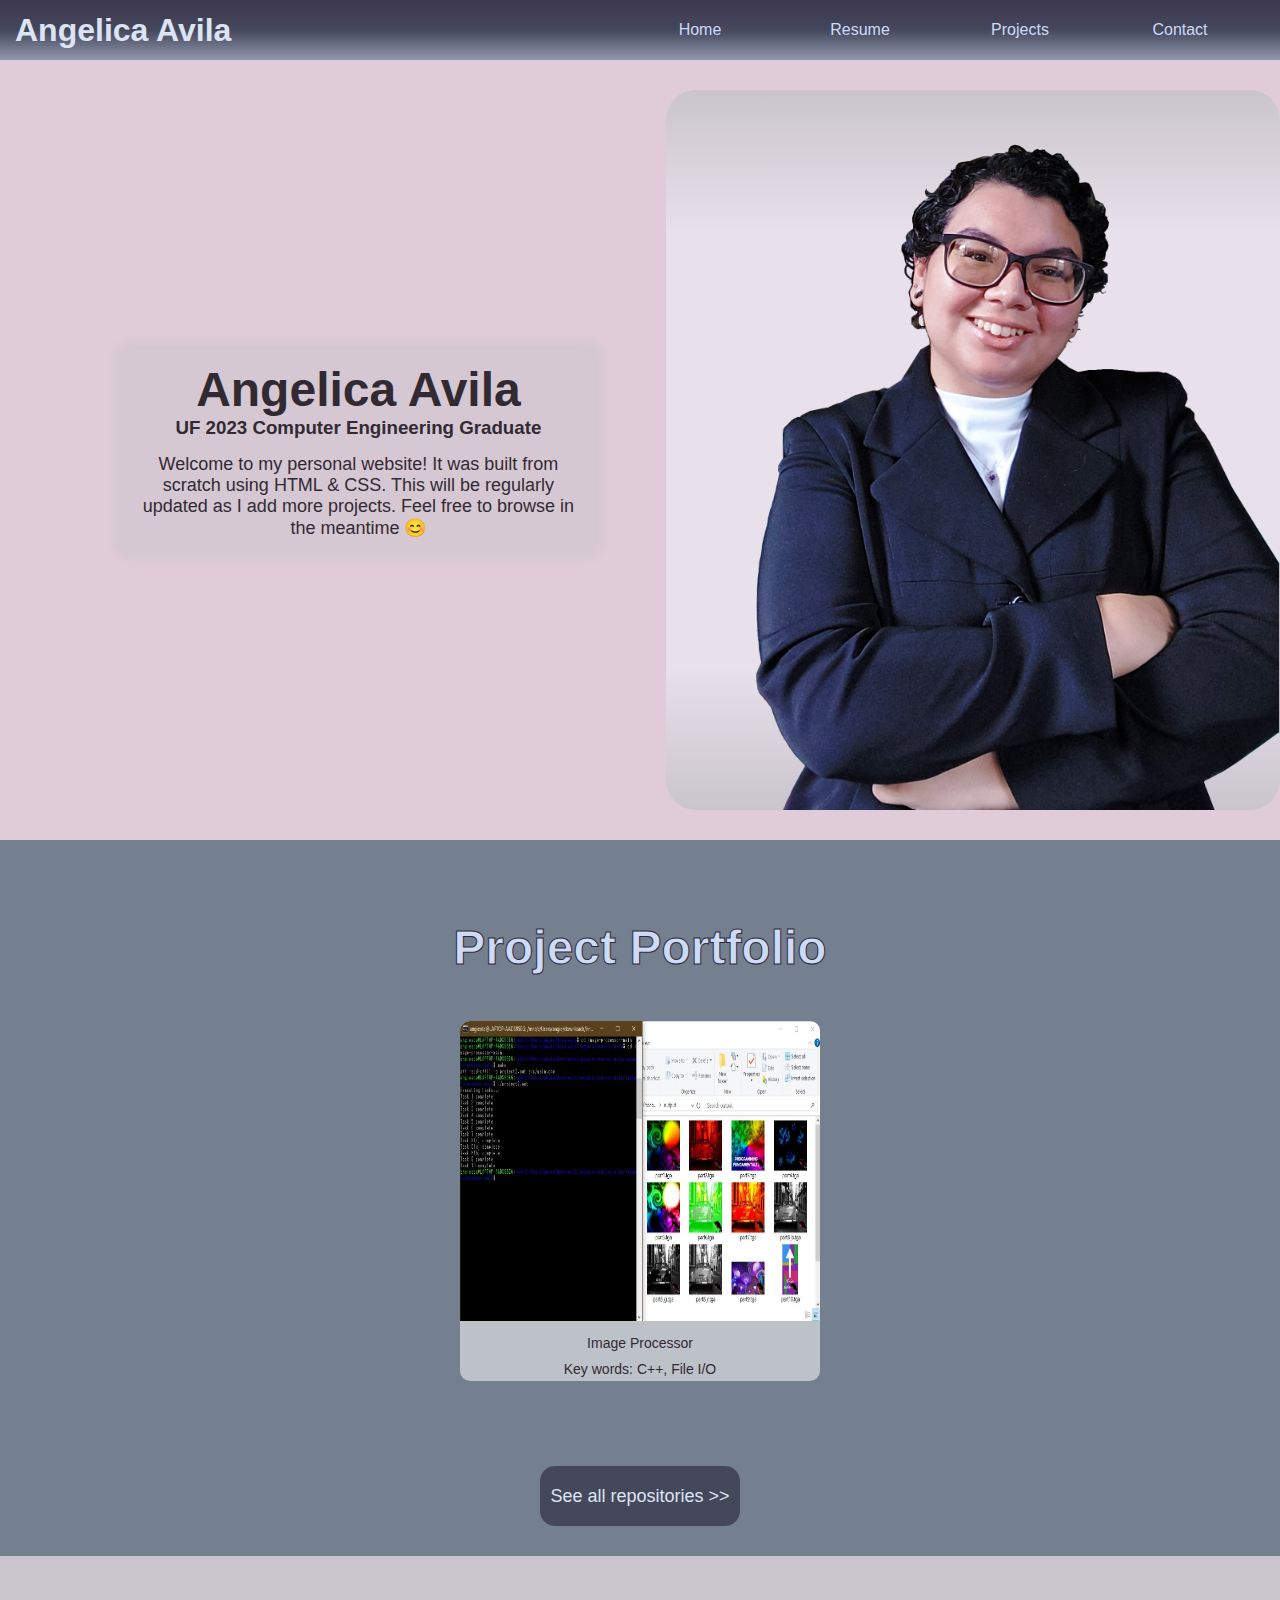
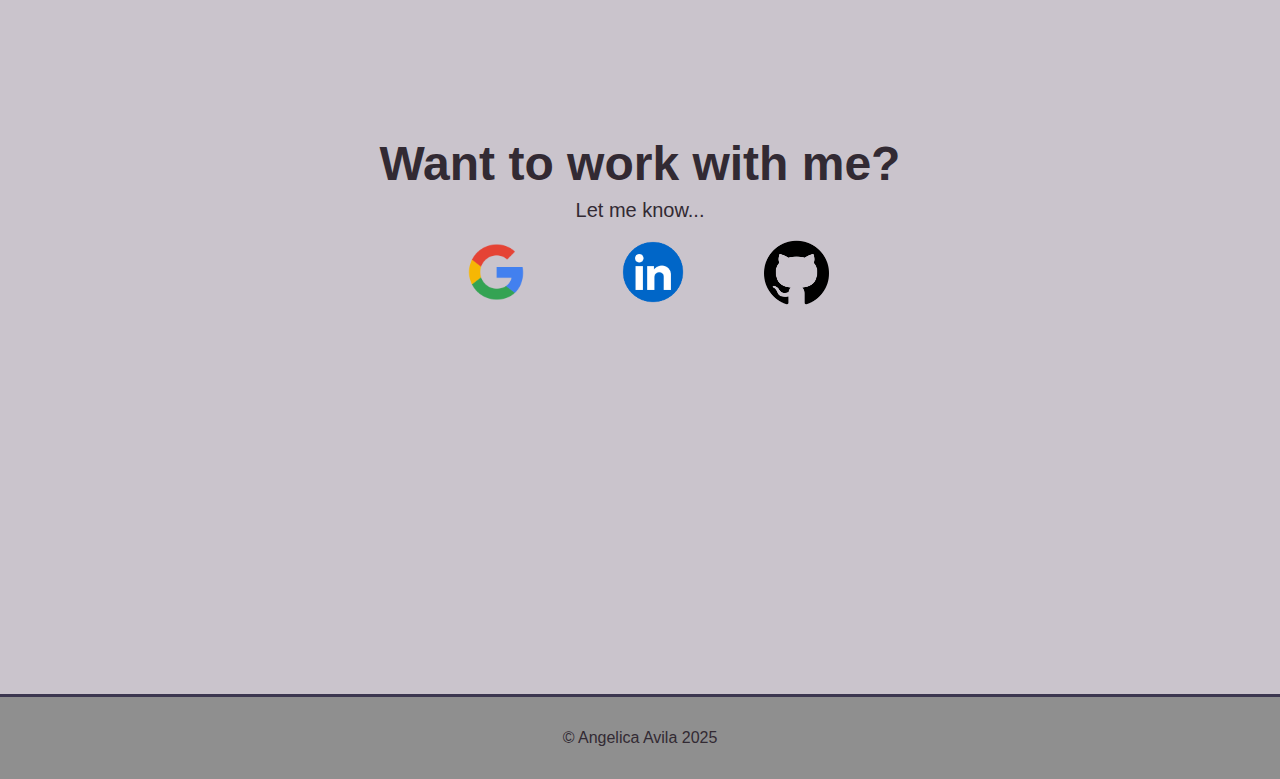
<file: index.html>
<!DOCTYPE html>
<html lang="en">

<head>
  <meta charset="utf-8" />
  <title>Angelica Avila's Portfolio</title>
  <link rel="icon" type="image/x-icon" href="/img/croc.png">
  <link rel="stylesheet" href="styles.css" />
  <meta name="viewport" content="width=device-width, initial-scale=1.0" />
</head>

<body>
  <nav id="navbar">
    <h1>Angelica Avila</h1>
    <div id="links">
      <a href="#welcome-section" >Home</a>
      <a href="Avila_Resume.pdf" target="_blank">Resume</a>
      <a href="#projects">Projects</a>
      <a href="#contact">Contact</a>
     </div>
  </nav>

  <main>
    <section id="welcome-section">
      <div id="intro">
          <h1>Angelica Avila</h1>
          <h3>UF 2023 Computer Engineering Graduate</h3>
          <p>Welcome to my personal website! It was built from scratch using HTML & CSS. This will be regularly updated as I add more projects. Feel free to browse in the meantime 😊</p>
      </div>
      <div id="img-container">
        <img src="img/self.png" alt="Photo of myself" id="self_portrait"/>
      </div>
    </section>

    <section id="projects">
      <h1>Project Portfolio</h1>
      <div id="projects-portfolio">
        <a href="https://youtu.be/Ep6uTjENN0o">
          <div class="project-tile">
            <img alt="Photo of image processor project" src="img/img-proc.JPG"/>
            <p>Image Processor</p>
            <p>Key words: C++, File I/O</p>
          </div>
        </a>
      </div>

      <a class="button" href="https://github.com/aavila5690/" target="_blank" id="profile-link">See all repositories >></a>
    </section>

    
    <section id="contact">
        <h1>Want to work with me?</h1><br>
        <p>Let me know...</p>
      <div id="wrapper">
        <a href="mailto:aavila5690@gmail.com" target="_blank">
          <img alt="Email me" src="img/google_g_icon.png" width="90px"/>
        </a>
        <a href="https://www.linkedin.com/in/atomasa-avila" target="_blank">
          <img alt="LinkedIn" src="img/linkedin-logo.png" width="100px"/>
        </a>
        <a href="https://github.com/aavila5690/" target="_blank">
          <img alt="Github" src="img/github-logo.png" width="65px"/>
        </a>
      </div>
    </section>
    <footer>© Angelica Avila 2025</footer>
  </main>
</body>

</html>
</file>
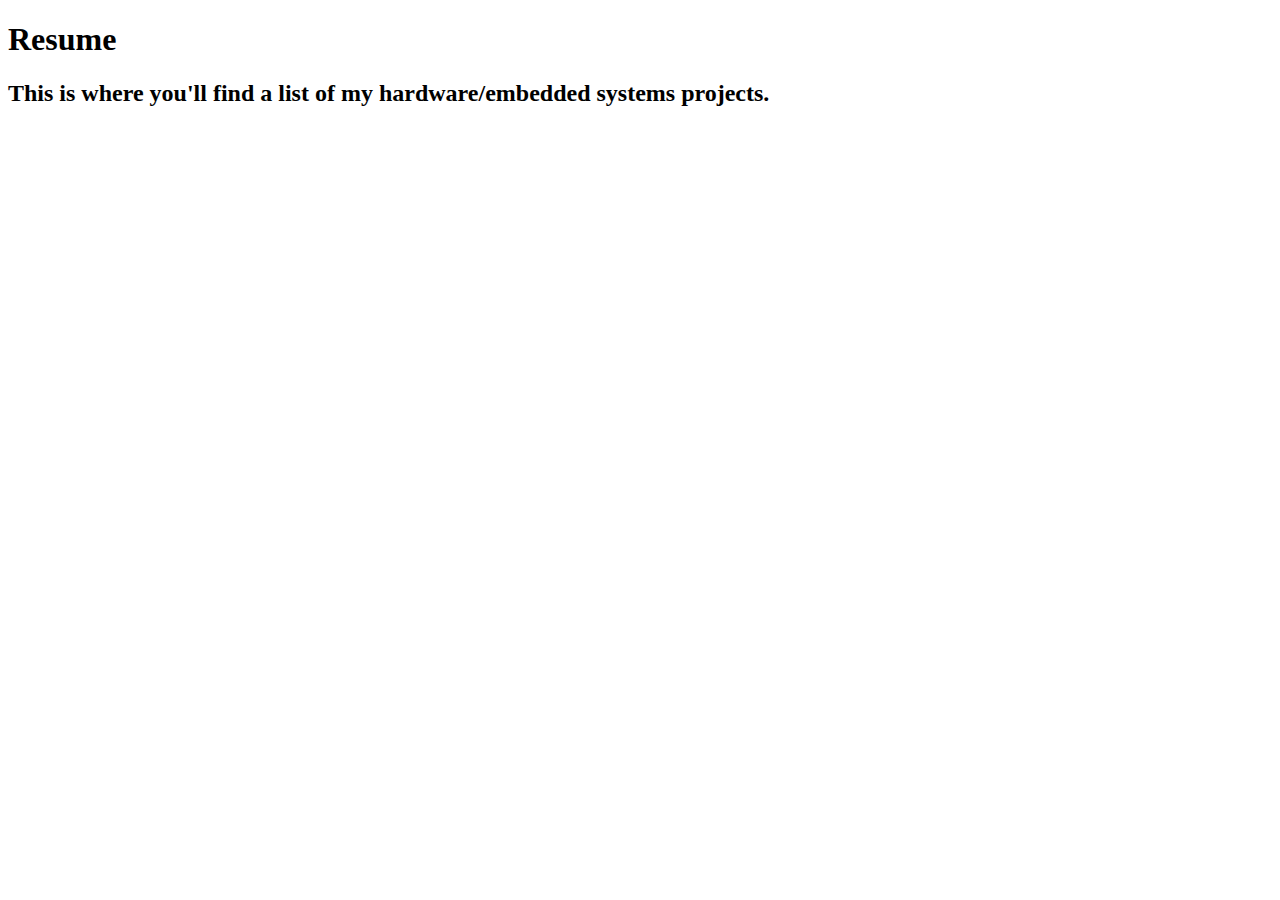
<file: embedded_projects.html>
<!DOCTYPE html>
<html>
  <body>
    <main>
      <h1>Resume</h1>
      <h2>
        This is where you'll find a list of my hardware/embedded systems projects.
      </h2>
    </main>
  </body>
</html>
</file>
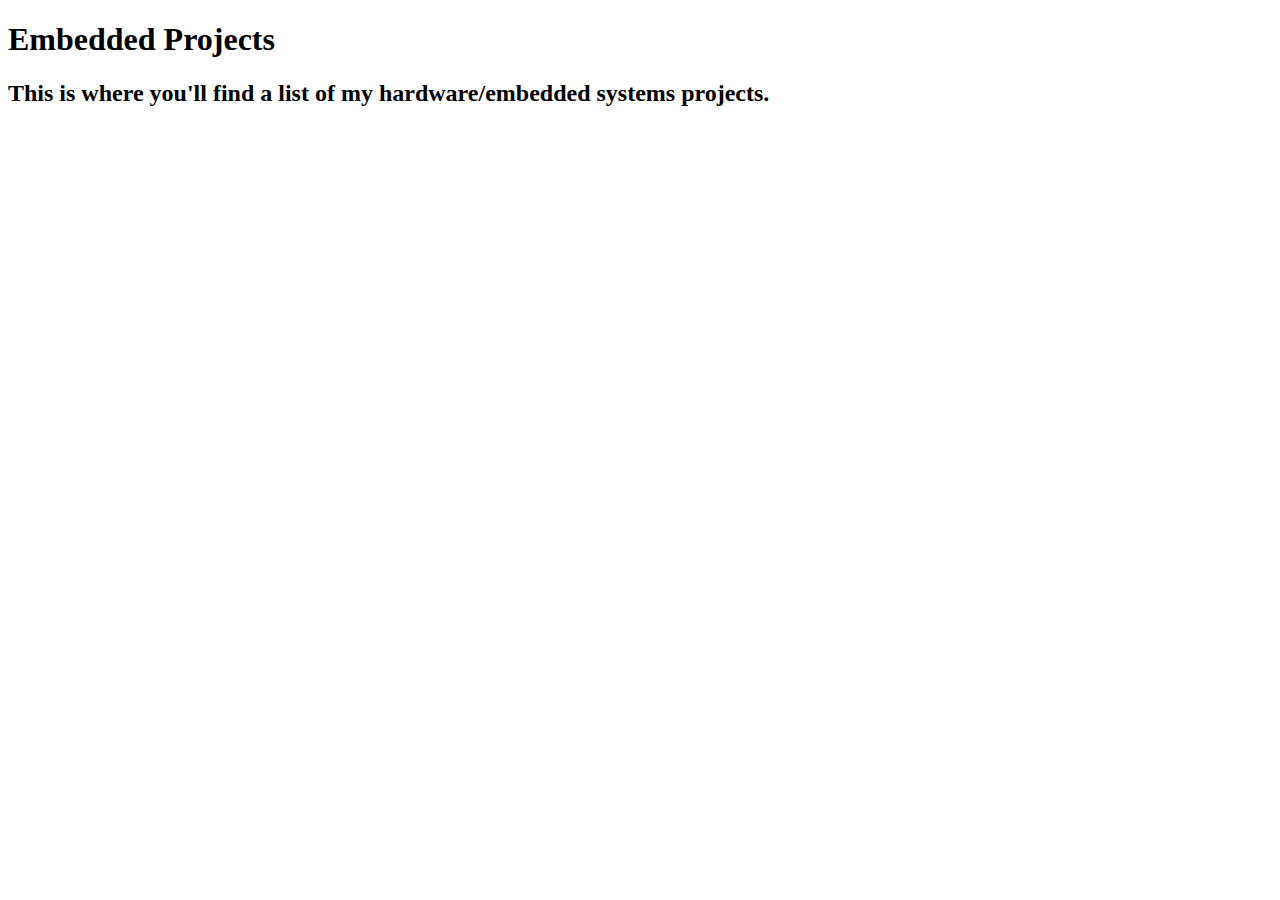
<file: embedded/embedded_projects.html>
<!DOCTYPE html>
<html>
  <body>
    <main>
      <h1>Embedded Projects</h1>
      <h2>
        This is where you'll find a list of my hardware/embedded systems projects.
      </h2>
    </main>
  </body>
</html>
</file>
<file: styles.css>
html {
  scroll-behavior: smooth;
}

* {
  font-family: 'Trebuchet MS', sans-serif;
  color: #322A33;
  margin: 0;
  padding: 0;
}

#navbar {
  width: 100%;
  height: 60px;
  background: linear-gradient(#3C3750, #45475B, #8F97AD);
  display: flex;
  justify-content: space-between;
  align-items: center;
  position: fixed;
  top: 0;
  left: 0;
  z-index: 1;
}

#navbar h1 {
  color: #DCE4F3;
  text-align: center;
  padding-left: 15px;
}

#links {
  width: 50%;
  display: flex;
  justify-content: space-evenly;
  padding-right: 15px;
}

#navbar a {
  color: #CCDBFA;
  text-decoration: none;
  margin-right: 10px;
  align-content: center;
  text-align: center;
  display: box;
  width: 150px;
  height: 60px;
  vertical-align: middle;
  transition: 0.2s;
}

#navbar a:hover {
  background: linear-gradient(#DCE4F3, #8F97AD);
  color: #322A33;
  cursor: pointer;
  animation: fadeIn 0.2s ease-out;
}

#welcome-section {
  display: flex;
  position: relative;
  align-items: center;
  width: 100%;
  height: 100vh;
  background-color: #e0ccd9;
}

#intro {
  display: block;
  margin-left: auto;
  margin-right: 2vw;
  width: 35vw;
  text-align: center;
  background-color: rgba( 202, 196, 204, 0.5);
  box-shadow: 0 0 8px 10px #e0ccd9 inset;
  border-radius: 30px;
  padding: 2rem;
}

#img-container {
  width: 50vw;
  display: flex;
}

#self_portrait {
  display: block;
  height: 80vh;
  margin-right: auto;
  margin-left: 2vw;
  background: linear-gradient(#cac4cc, #e8e1eb 20%, #e8e1eb 80%, #cac4cc);
  border-radius: 30px;
}

#intro h1 {
  font-size: 48px;
}

#intro p {
  font-size: 18px;
  padding-top: 15px;
}

#projects {
  display: block;
  position: relative;
  width: 100%;
  text-align: center;
  background-color: #747f8f;
  margin-top: -60px; 
  padding-top: 60px;
  padding-bottom: 30px;
}

#projects h1 {
  padding: 20px;
  font-size: 48px;
  color: #CCDBFA;
  -webkit-text-stroke: 1px #322A33;
  border-radius: 10px;
}

#projects-portfolio {
  padding-bottom: 30px;
  display: flex;
  flex-wrap: wrap;
  justify-content: center;
  width: 100%;
}

.project-tile {
  height: 360px;
  display: inline-block;
  position: relative;
  border-radius: 10px;
  min-width: 360px;
  width: 25vw;
  margin: 2vw;
  background-color: rgb(189, 194, 201);
  transition: transform 0.2s ease-out;
}

.project-tile:hover {
  cursor: pointer;
  transform: translateY(5px);
}

.project-tile img {
  width: 100%;
  height: 300px;
  border-radius: 10px 10px 0 0;
}

.project-tile p {
  font-size: 14px;
  position: relative;
  padding: 10px;
  margin-bottom: -10px;
}

.button {
  display: block;
  width: 200px;
  height: 60px;
  background-color: #45475B;
  color: #DCE4F3;
  align-content: center;
  font-size: 18px;
  text-decoration: none;
  margin: auto;
  margin-top: 30px;
  border-radius: 15px;
  transition: 0.2s;
}

.button:hover {
  background-color: #CCDBFA;
  color: #322A33;
  box-shadow: 0 0 10px #45475B inset;
}

.button:active {
  transform: translateY(3px);
}

#contact {
  display: block;
  width: 100%;
  height: 82vh;
  margin-top: -60px; 
  padding-top: 60px;
  text-align: center;
  background-color: #cac4cc;
}

#contact h1 {
  font-size: 48px;
  font-weight: bold;
  padding-top: 20vh;
}

#contact p {
  font-size: 20px;
  margin-top: -10px;
}

#wrapper {
  width: 500px;
  display: flex;
  justify-content: space-evenly;
  align-items: center;
  margin: auto;
  height: 100px;
}

#wrapper img {
  display: block;
  transition: transform 0.2s ease-out;
}

#wrapper img:hover {
  transform: translateY(8px);
}

footer {
  font-weight: 300;
  display: flex;
  justify-content: space-evenly;
  padding: 2rem;
  border-top: 3px solid #3C3750;
  background-color: #8f8f8f;
}


@keyframes fadeIn {
   0% {
        opacity: 0;
    }

    100% {
        opacity: 1;
    }
}
@media only screen and (max-width: 800px) {
  #img-container {
    display: none;
  }
  #intro {
    width: 100%;
    right: 0%;
    text-align: center;
  }
}


@media only screen and (max-width: 650px) {
  #links {
    width: 100%;
  }
  #navbar h1{
    display: none;
  }
  #wrapper {
    width: 80%;
  }
}
</file>
